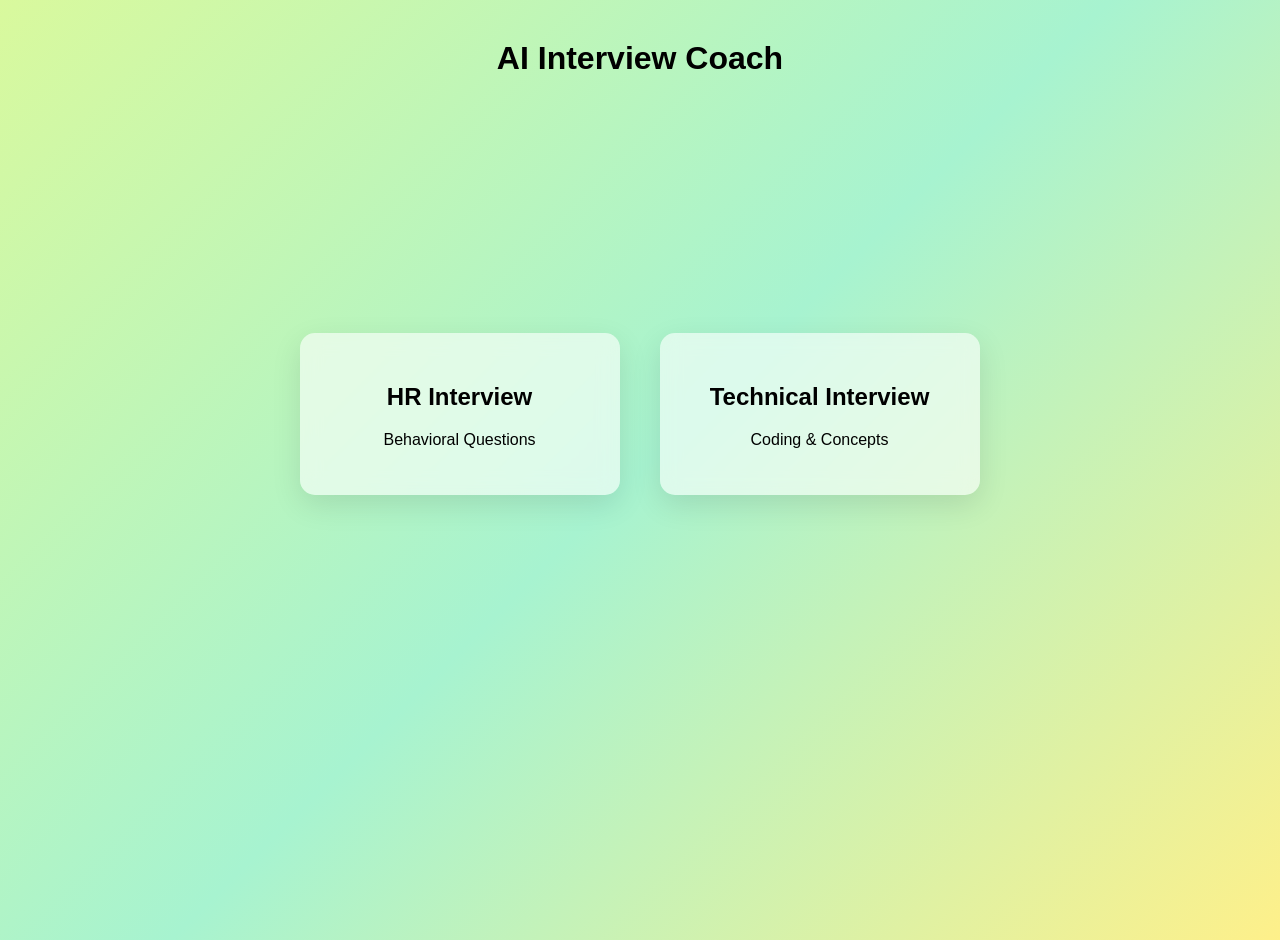
<file: templates/index.html>
<!DOCTYPE html>
<html>
<head>
    <title>Interview Coach</title>
    <link rel="stylesheet" href="/static/style.css">
</head>
<body>

<h1 class="title">AI Interview Coach</h1>

<div class="container">

    <a href="/start/hr" class="card-link">
        <div class="card">
            <h2>HR Interview</h2>
            <p>Behavioral Questions</p>
        </div>
    </a>

    <a href="/start/tech" class="card-link">
        <div class="card">
            <h2>Technical Interview</h2>
            <p>Coding & Concepts</p>
        </div>
    </a>

</div>

</body>
</html>
</file>
<file: static/style.css>
body {
    margin: 0;
    font-family: Arial, sans-serif;
    text-align: center;
    background: linear-gradient(135deg, #d9f99d, #a7f3d0, #fef08a);
    min-height: 100vh;
}

.title {
    margin-top: 40px;
    font-size: 32px;
}

/* Heading at top */
h1 {
    text-align: center;
    margin-top: 30px;
}

.container {
    display: flex;
    justify-content: center;   /* horizontal center */
    align-items: center;       /* vertical alignment */
    gap: 40px;
    min-height: 70vh;          /* pushes cards to center */
    flex-wrap: wrap;
}

/* OPTIONAL: smooth animation */
@keyframes gradientMove {
    0% { background-position: 0% 50%; }
    50% { background-position: 100% 50%; }
    100% { background-position: 0% 50%; }
}

/* ================= CARD ================= */
.card-link {
    text-decoration: none;
    color: inherit;
}

/* CARD STYLE */
.card {
    width: 260px;
    padding: 30px;
    border-radius: 15px;

    background: rgba(255,255,255,0.6);
    backdrop-filter: blur(10px);

    box-shadow: 0 10px 30px rgba(0,0,0,0.1);
    transition: 0.3s;
}

/* HOVER EFFECT */
.card:hover {
    transform: translateY(-10px) scale(1.03);
    box-shadow: 0 15px 40px rgba(0,0,0,0.2);
}

/* ================= INTERVIEW BOX ================= */

.interview-box {
    width: 600px;
    padding: 40px;
    border-radius: 20px;
    background: rgba(255,255,255,0.7);
    backdrop-filter: blur(12px);
    box-shadow: 0 15px 35px rgba(0,0,0,0.15);
    text-align: center;
}
/* ================= TEXT AREA ================= */
textarea {
    width: 100%;
    height: 140px;
    padding: 15px;

    font-size: 16px;
    border-radius: 12px;
    border: 1px solid rgba(0,0,0,0.2);

    margin-top: 15px;
    outline: none;
}

/* ================= PROGRESS BAR ================= */
.progress-bar {
    width: 80%;
    height: 10px;
    background: rgba(0,0,0,0.08);
    margin: 10px auto;
    border-radius: 10px;
    overflow: hidden;
}

.progress-fill {
    height: 100%;
    background: linear-gradient(90deg, #22c55e, #eab308);
    transition: width 0.3s ease;
}

/* ================= REPORT ================= */
.report-card {
    width: 50%;
    margin: 50px auto;
    padding: 30px;
    border-radius: 15px;
    background: rgba(255,255,255,0.6);
    backdrop-filter: blur(10px);
    text-align: center;
}

/* ================= BUTTON ================= */
.restart-btn {
    margin-top: 20px;
    padding: 12px 20px;
    border: none;
    border-radius: 10px;
    background: linear-gradient(90deg, #3c2fb6, #2e78e7);
    color: white;
    cursor: pointer;
    transition: 0.3s;
}

.restart-btn:hover {
    transform: scale(1.05);
}

.page-center {
    display: flex;
    justify-content: center;
    align-items: center;
    min-height: 100vh;
}
</file>
